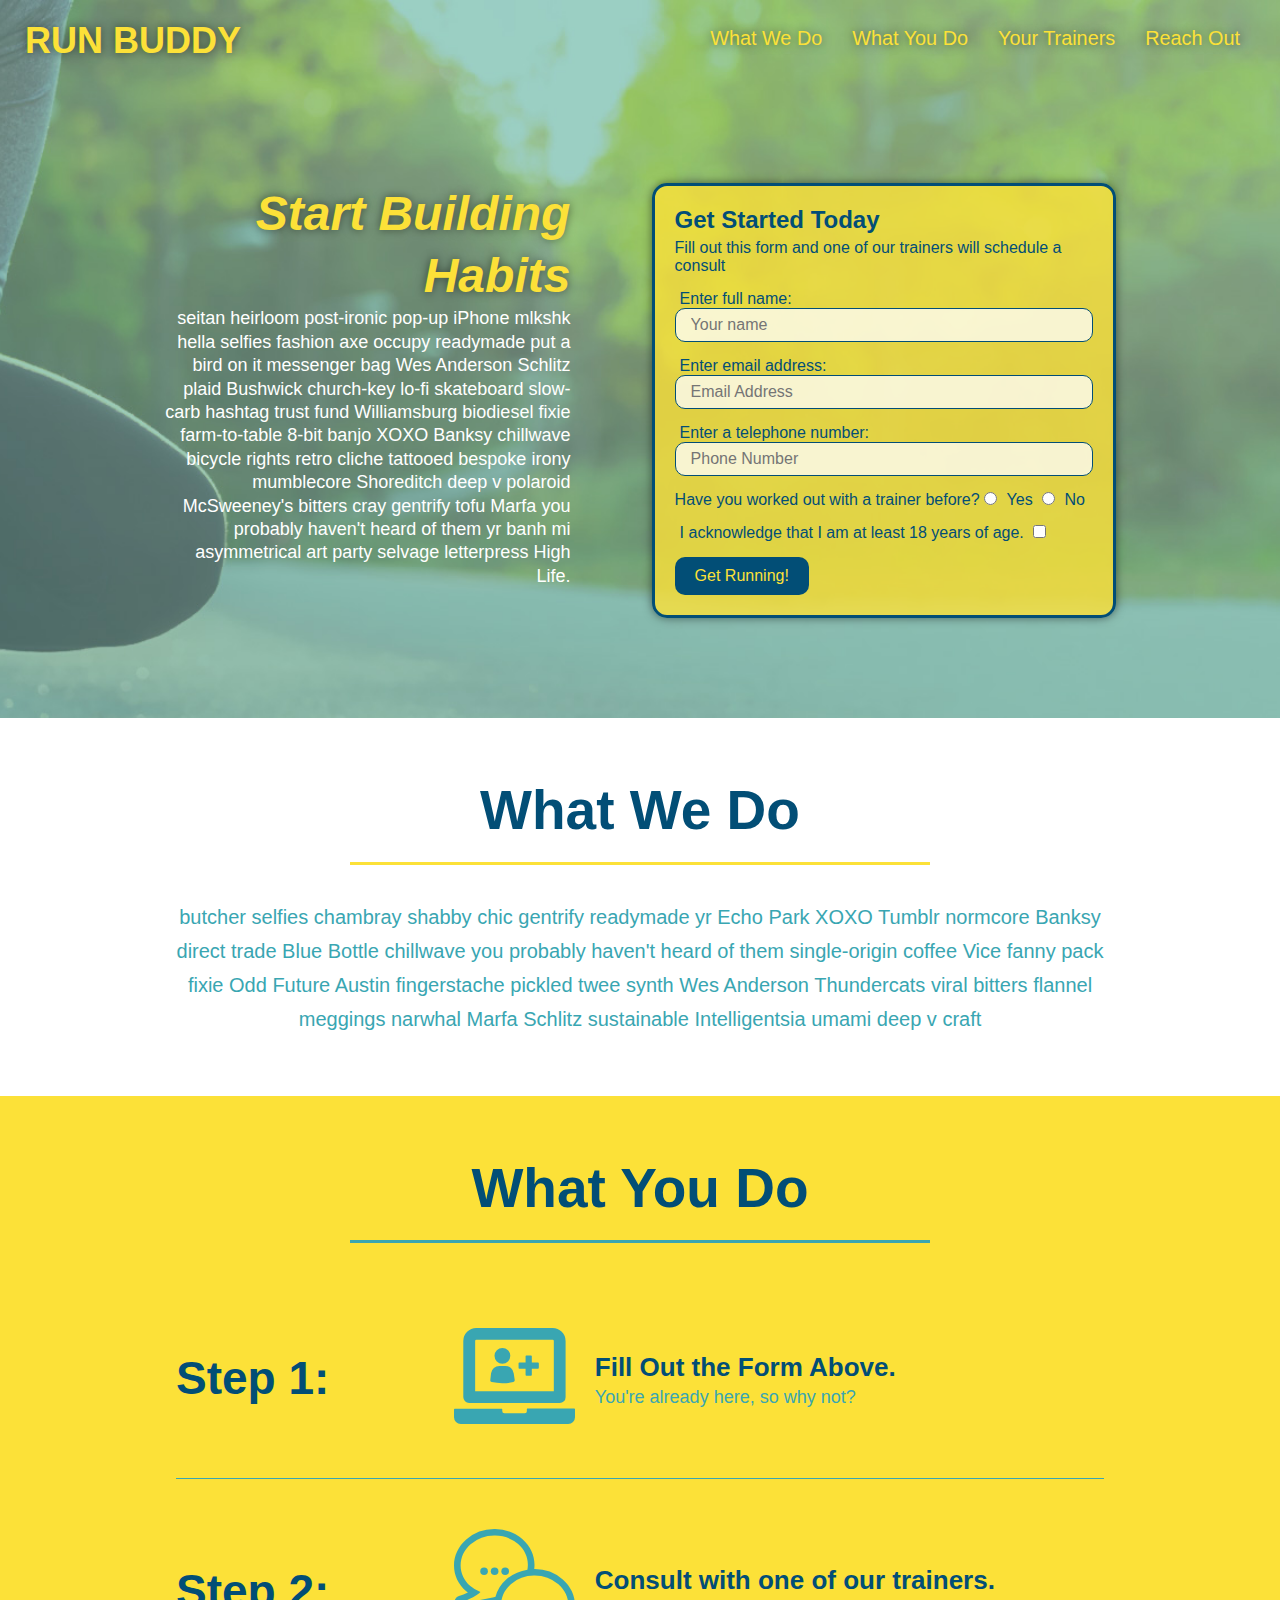
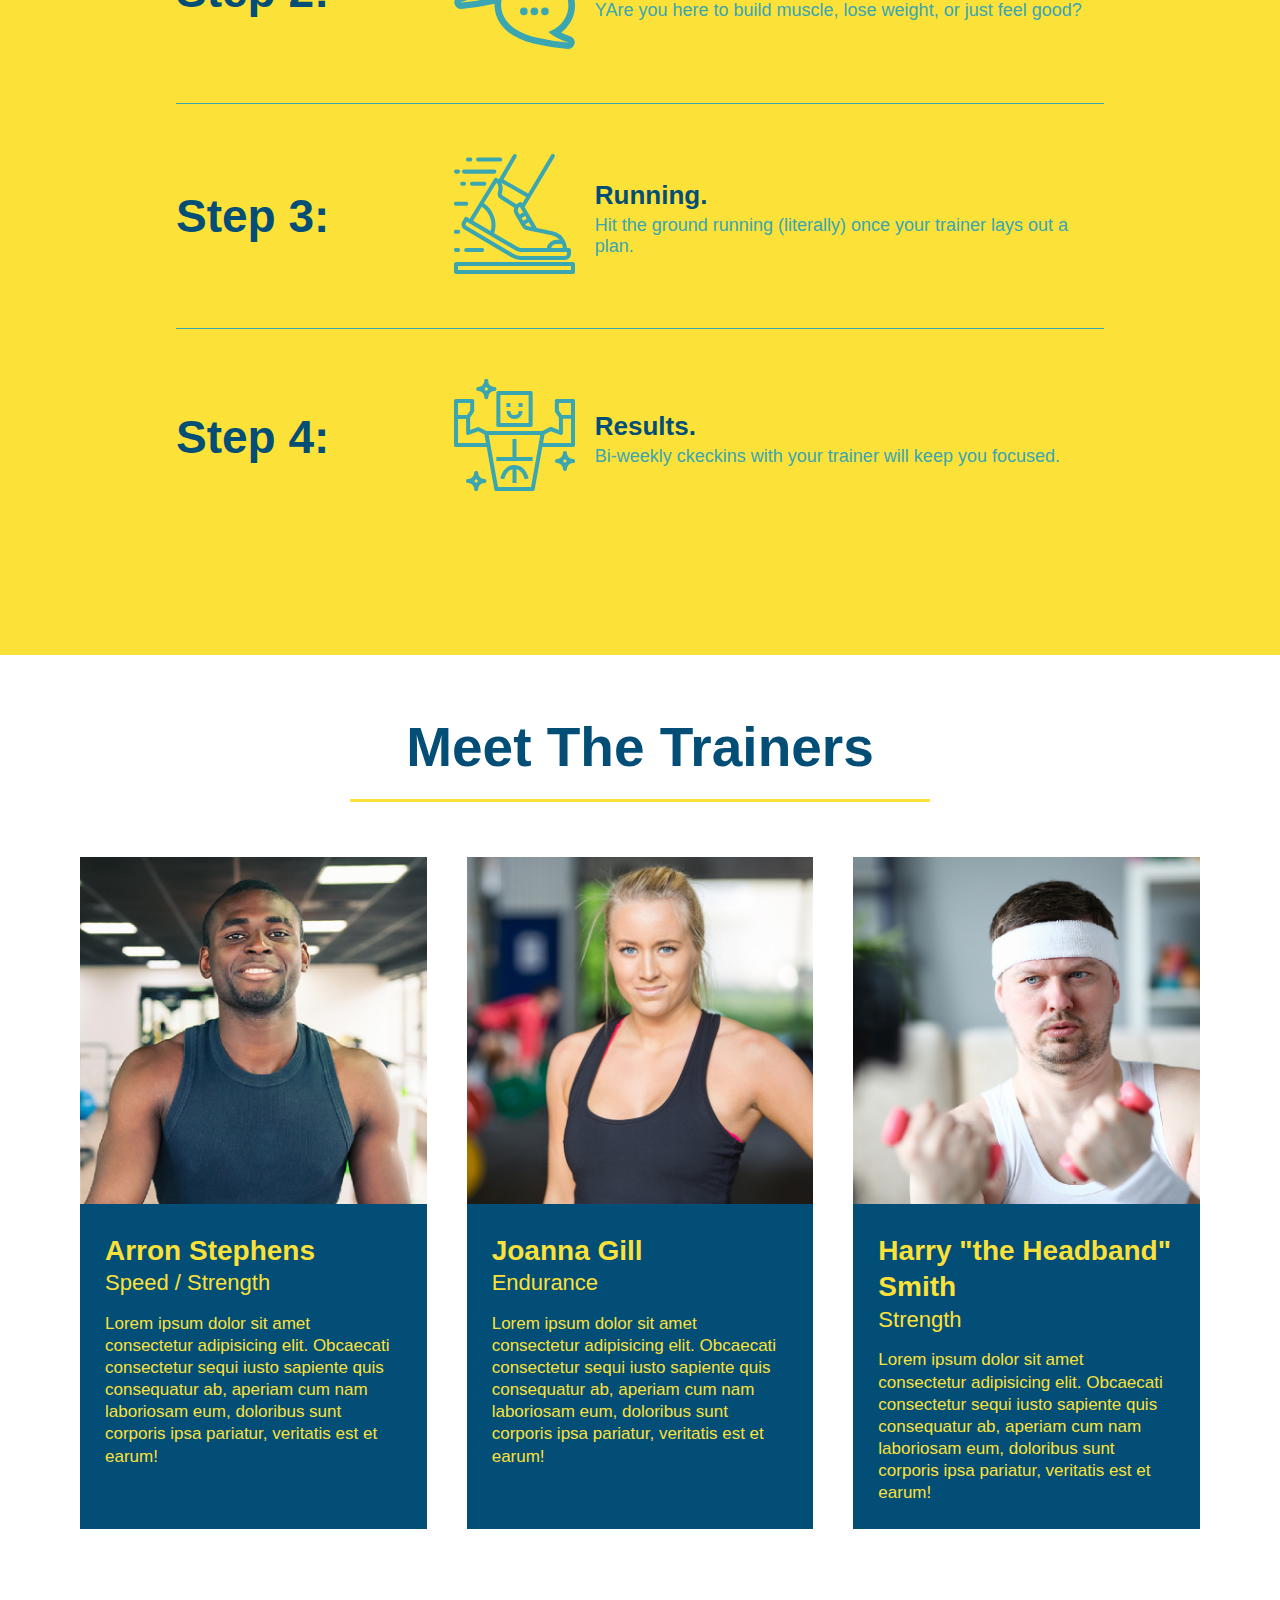
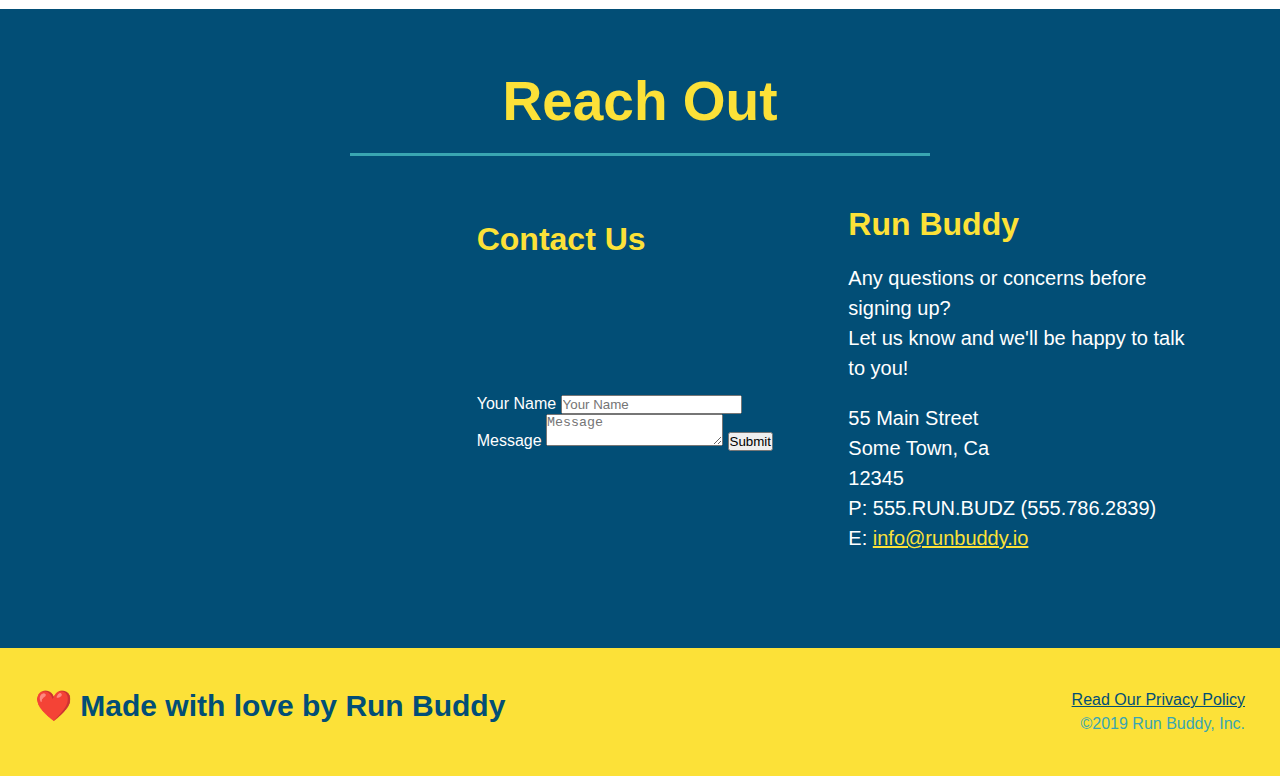
<file: index.html>
<!DOCTYPE html>
<html lang="en">

<head>
  <meta charset="UTF-8" />
  <meta http-equiv="X-UA-Compatible" content="IE=edge" />
  <meta name="viewport" content="width=device-width, initial-scale=1.0" />
  <link rel="stylesheet" href="/assets/css/style.css" />
  <title>Run Buddy</title>
</head>


</head>

<body>
  <!-- navigation -->
  <header>
    <h1>
      <a href="/">RUN BUDDY</a>
    </h1>
    <nav>

      <!-- Links -->
      <ul>
        <li>
          <!-- What We Do Link -->
          <a href="#what-we-do">What We Do</a>
        </li>
        <li>
          <!-- What You Do Link -->
          <a href="#what-you-do">What You Do</a>
        </li>
        <li>
          <!-- Your Trainers Link -->
          <a href="#your-trainers">Your Trainers</a>
        </li>
        <li>
          <!-- Reach Out Link -->
          <a href="#reach-out">Reach Out</a>
        </li>
      </ul>
    </nav>
  </header>

  <!-- hero/jumbotron -->
  <section class="hero">
    <div class="hero-cta">
      <h2>Start Building Habits</h2>
        <p>
          seitan heirloom post-ironic pop-up iPhone mlkshk hella selfies fashion axe occupy readymade put a bird on it messenger bag Wes Anderson Schlitz plaid Bushwick church-key lo-fi skateboard slow-carb hashtag trust fund Williamsburg biodiesel fixie farm-to-table 8-bit banjo XOXO Banksy chillwave bicycle rights retro cliche tattooed bespoke irony mumblecore Shoreditch deep v polaroid McSweeney's bitters cray gentrify tofu Marfa you probably haven't heard of them yr banh mi asymmetrical art party selvage letterpress High Life.
        </p>
        </p>
    </div>
    <div class="hero-form">
      <h3>Get Started Today</h3>
      <p>Fill out this form and one of our trainers will schedule a consult</p>

      <!-- Form -->
      <form action="">
        <label for="name">Enter full name:</label>
        <input type=" text" placeholder="Your name" name="name" id="name" class="form-input">
        <label for="email">Enter email address:</label>
        <input type="email" placeholder="Email Address" name="email" id="email" class="form-input">
        <label for="phone">Enter a telephone number:</label>
        <input type="tel" placeholder="Phone Number" name="phone" id="phone" class="form-input">
        <p>
          Have you worked out with a trainer before?
          <input type="radio" name="trainer-confirm" id="trainer-yes" />
          <label for="trainer-yes">Yes</label>
          <input type="radio" name="trainer-confirm" id="trainer-no" />
          <label for="trainer-no">No</label>
        </p>
        <p>
          <label for="checkbox">
            I acknowledge that I am at least 18 years of age.
          </label>
          <input type="checkbox" name="age-confirm" id="checkbox">
        </p>
        <button type="submit">
          Get Running!
        </button>
      </form>
    </div>
  </section>
  <!-- End of Hero Section -->

  <!-- "what we do" section -->
  <section id="what-we-do" class="intro">
    <div class="flex-row">
      <h2 class="section-title primary-border">What We Do</h2>
    </div>
    <div class="flex-row">
      <p>
        butcher selfies chambray shabby chic gentrify readymade yr Echo Park XOXO Tumblr normcore Banksy direct trade Blue
        Bottle chillwave you probably haven't heard of them single-origin coffee Vice fanny pack fixie Odd Future Austin
        fingerstache pickled twee synth Wes Anderson Thundercats viral bitters flannel meggings narwhal Marfa Schlitz
        sustainable Intelligentsia umami deep v craft
      </p>
    </div>
  </section>

  <!-- "what you do" section -->
  <section id="what-you-do" class="steps">
    <div class="flex-row">
      <h2 class="section-title secondary-border">What You Do</h2>
    </div>
    <div class="step">
        <h3>Step 1:</h3>
        <div class="step-info">
          <div class="step-img">
            <img src="./assets/images/step-1.svg" alt="">
          </div>
        <div class="step-text">
            <h4>Fill Out the Form Above.</h4>
            <p>You're already here, so why not?</p>
        </div>
      </div>
    </div>

    <div class="step">
      <h3>Step 2:</h3>
      <div class="step-info">
        <div class="step-img">
          <img src="./assets/images/step-2.svg" alt="">
        </div>
      <div class="step-text">
          <h4>Consult with one of our trainers.</h4>
          <p>YAre you here to build muscle, lose weight, or just feel good?</p>
      </div>
    </div>
  </div>

  <div class="step">
    <h3>Step 3:</h3>
    <div class="step-info">
      <div class="step-img">
        <img src="./assets/images/step-3.svg" alt="">
      </div>
    <div class="step-text">
        <h4>Running.</h4>
        <p>Hit the ground running (literally) once your trainer lays out a plan.</p>
    </div>
  </div>
</div>

<div class="step">
  <h3>Step 4:</h3>
  <div class="step-info">
    <div class="step-img">
      <img src="./assets/images/step-4.svg" alt="">
    </div>
  <div class="step-text">
      <h4>Results.</h4>
      <p>Bi-weekly ckeckins with your trainer will keep you focused.</p>
  </div>
</div>
</div>


  </section>

  <!-- "meet the trainers" section -->
  <section id="your-trainers">
    <div class="flex-row">
      <h2 class="section-title primary-border">Meet The Trainers</h2>
    </div>

    <div class="trainers">
      <!-- first trainer bio-->
    <article class="trainer">
      <img src="./assets/images/trainer-1.jpg" alt="Arron Stephens in his workout clothes, ready to pump iron">
      <div class="trainer-bio">
        <h3 class="trainer-name">Arron Stephens</h3>
        <h4 class="trainer-role">Speed / Strength</h4>
        <p>
          Lorem ipsum dolor sit amet consectetur adipisicing elit. Obcaecati consectetur sequi iusto sapiente quis
          consequatur ab, aperiam cum nam laboriosam eum, doloribus sunt corporis ipsa pariatur, veritatis est et earum!
        </p>
      </div>
    </article>

    <!-- second trainer bio-->
    <article class="trainer">
      <img src="./assets/images/trainer-2.jpg" alt="Joanna Gill cooling off after a workout">
      <div class="trainer-bio">
        <h3 class="trainer-name">Joanna Gill</h3>
        <h4 class="trainer-role">Endurance</h4>
        <p>
          Lorem ipsum dolor sit amet consectetur adipisicing elit. Obcaecati consectetur sequi iusto sapiente quis
          consequatur ab, aperiam cum nam laboriosam eum, doloribus sunt corporis ipsa pariatur, veritatis est et earum!
        </p>
      </div>
    </article>

    <!-- third trainer bio-->
    <article class="trainer">
      <img src="./assets/images/trainer-3.jpg"
        alt="Harry Smith wearing a headband and lifting comically small pink weights">
      <div class="trainer-bio">
        <h3 class="trainer-name">Harry "the Headband" Smith</h3>
        <h4 class="trainer-role">Strength</h4>
        <p>
          Lorem ipsum dolor sit amet consectetur adipisicing elit. Obcaecati consectetur sequi iusto sapiente quis
          consequatur ab, aperiam cum nam laboriosam eum, doloribus sunt corporis ipsa pariatur, veritatis est et earum!
        </p>
      </div>
    </article>

    </div>

  </section>

  <!-- "reach out" section -->
  <section id="reach-out" class="contact">
    <div class="flex-row">
      <h2 class="section-title secondary-border"">Reach Out</h2>
    </div>
    <div class="contact-info">
      <iframe src="https://www.google.com/maps/embed?pb=!1m18!1m12!1m3!1d106205.17228401167!2d-79.01073464179682!3d33.71123540000001!2m3!1f0!2f0!3f0!3m2!1i1024!2i768!4f13.1!3m3!1m2!1s0x89006bc5510dfc83%3A0x82261463497f56e6!2sX%20Gym%20Sports%20Mall!5e0!3m2!1sen!2sus!4v1674060108557!5m2!1sen!2sus" style="border:0;" allowfullscreen="" loading="lazy"></iframe>
      <div class="contact-info">
        <h3>Contact Us</h3>
        <form>
          <label for="contact-name">Your Name</label>
          <input type="text" id="contact-name" placeholder="Your Name">

          <label for="contact-message">Message</label>
          <textarea id="contact-message" placeholder="Message"></textarea>

          <button type="submit">Submit</button>
        </form>
      </div>
      <div>
        <h3>Run Buddy</h3>
        <p>
          Any questions or concerns before signing up?
          <br>
          Let us know and we'll be happy to talk to you!
        </p>
        <address>
          55 Main Street <br>
          Some Town, Ca <br>
          12345 <br>
          P: 555.RUN.BUDZ (555.786.2839) <br>
          E: <a href="mailto:info@runbuddy.io">info@runbuddy.io</a>
        </address>
      </div>
    </div>
  </section>

  <!-- footer -->
  <footer>
    <h2>❤️ Made with love by Run Buddy</h2>
    <div>
      <a href="./privacy-policy.html">Read Our Privacy Policy</a><br />
      &copy;2019 Run Buddy, Inc.
    </div>
  </footer>
</body>

</html>
</file>
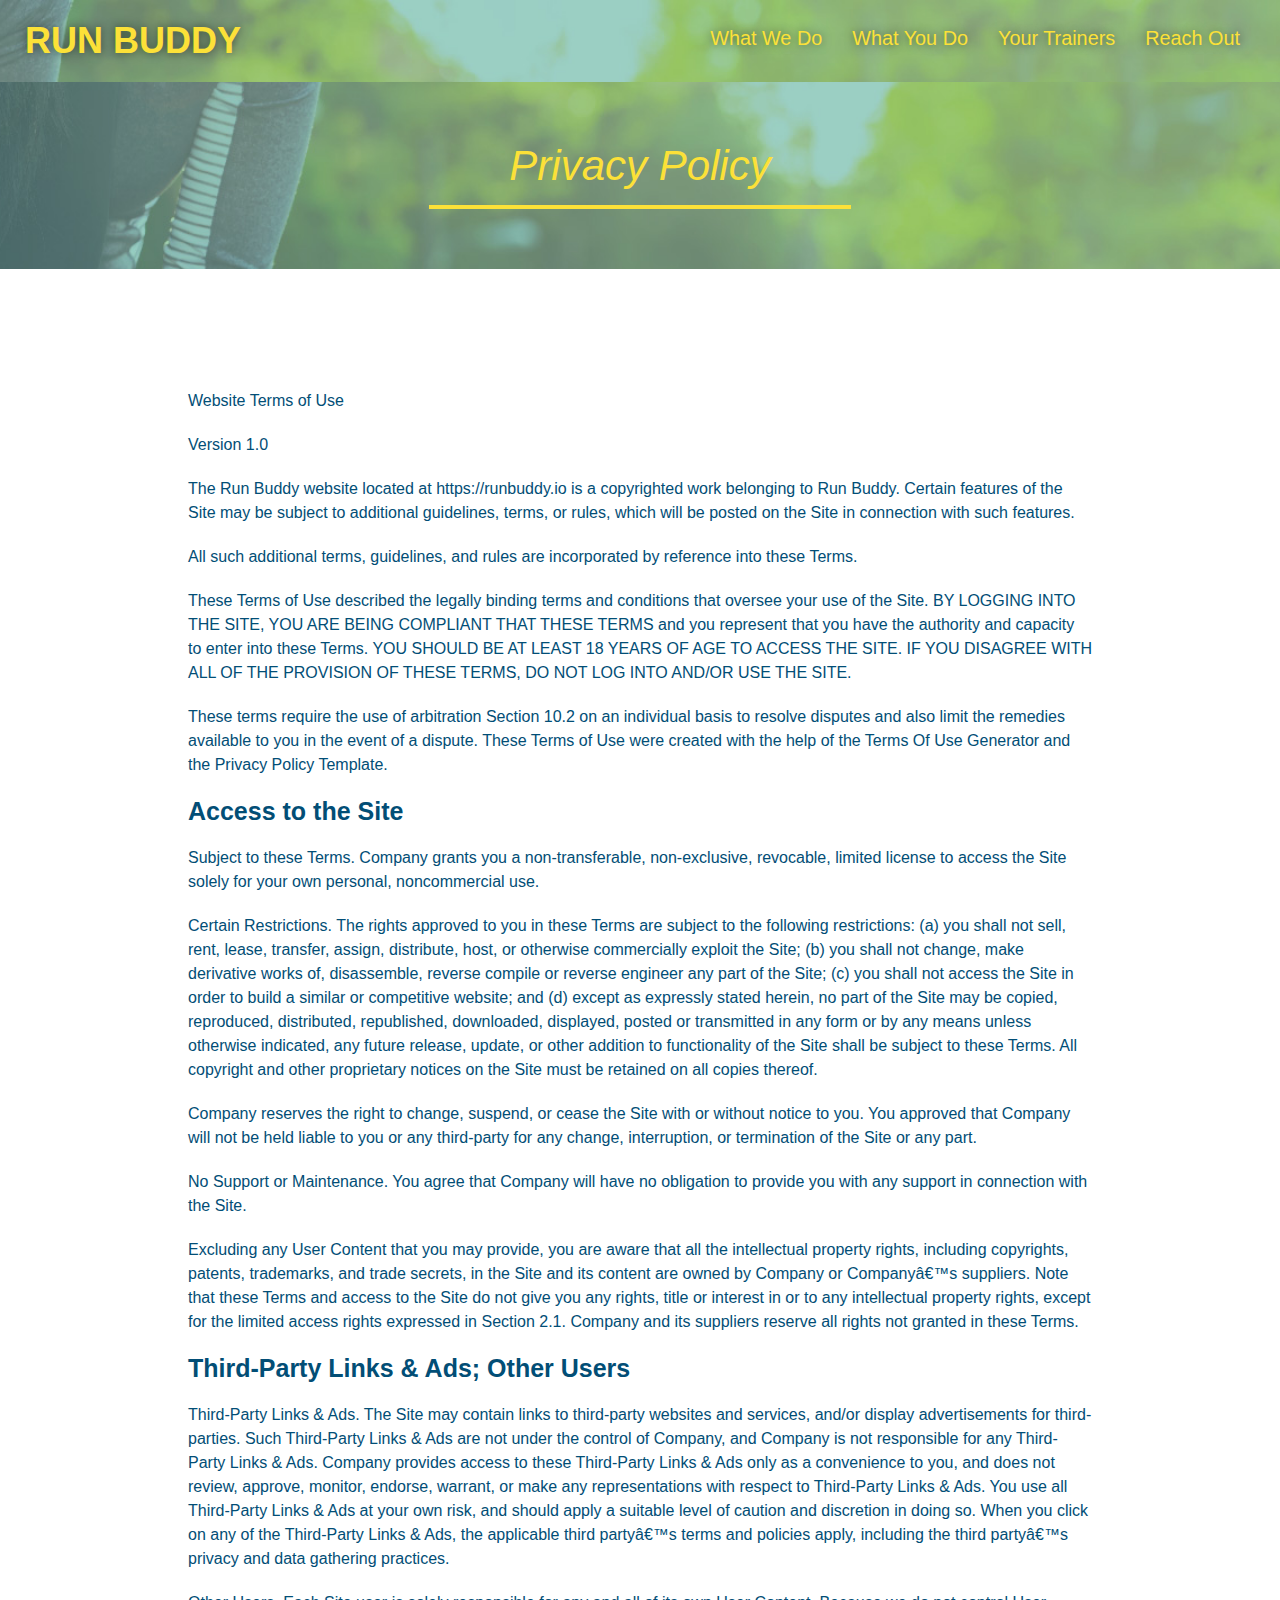
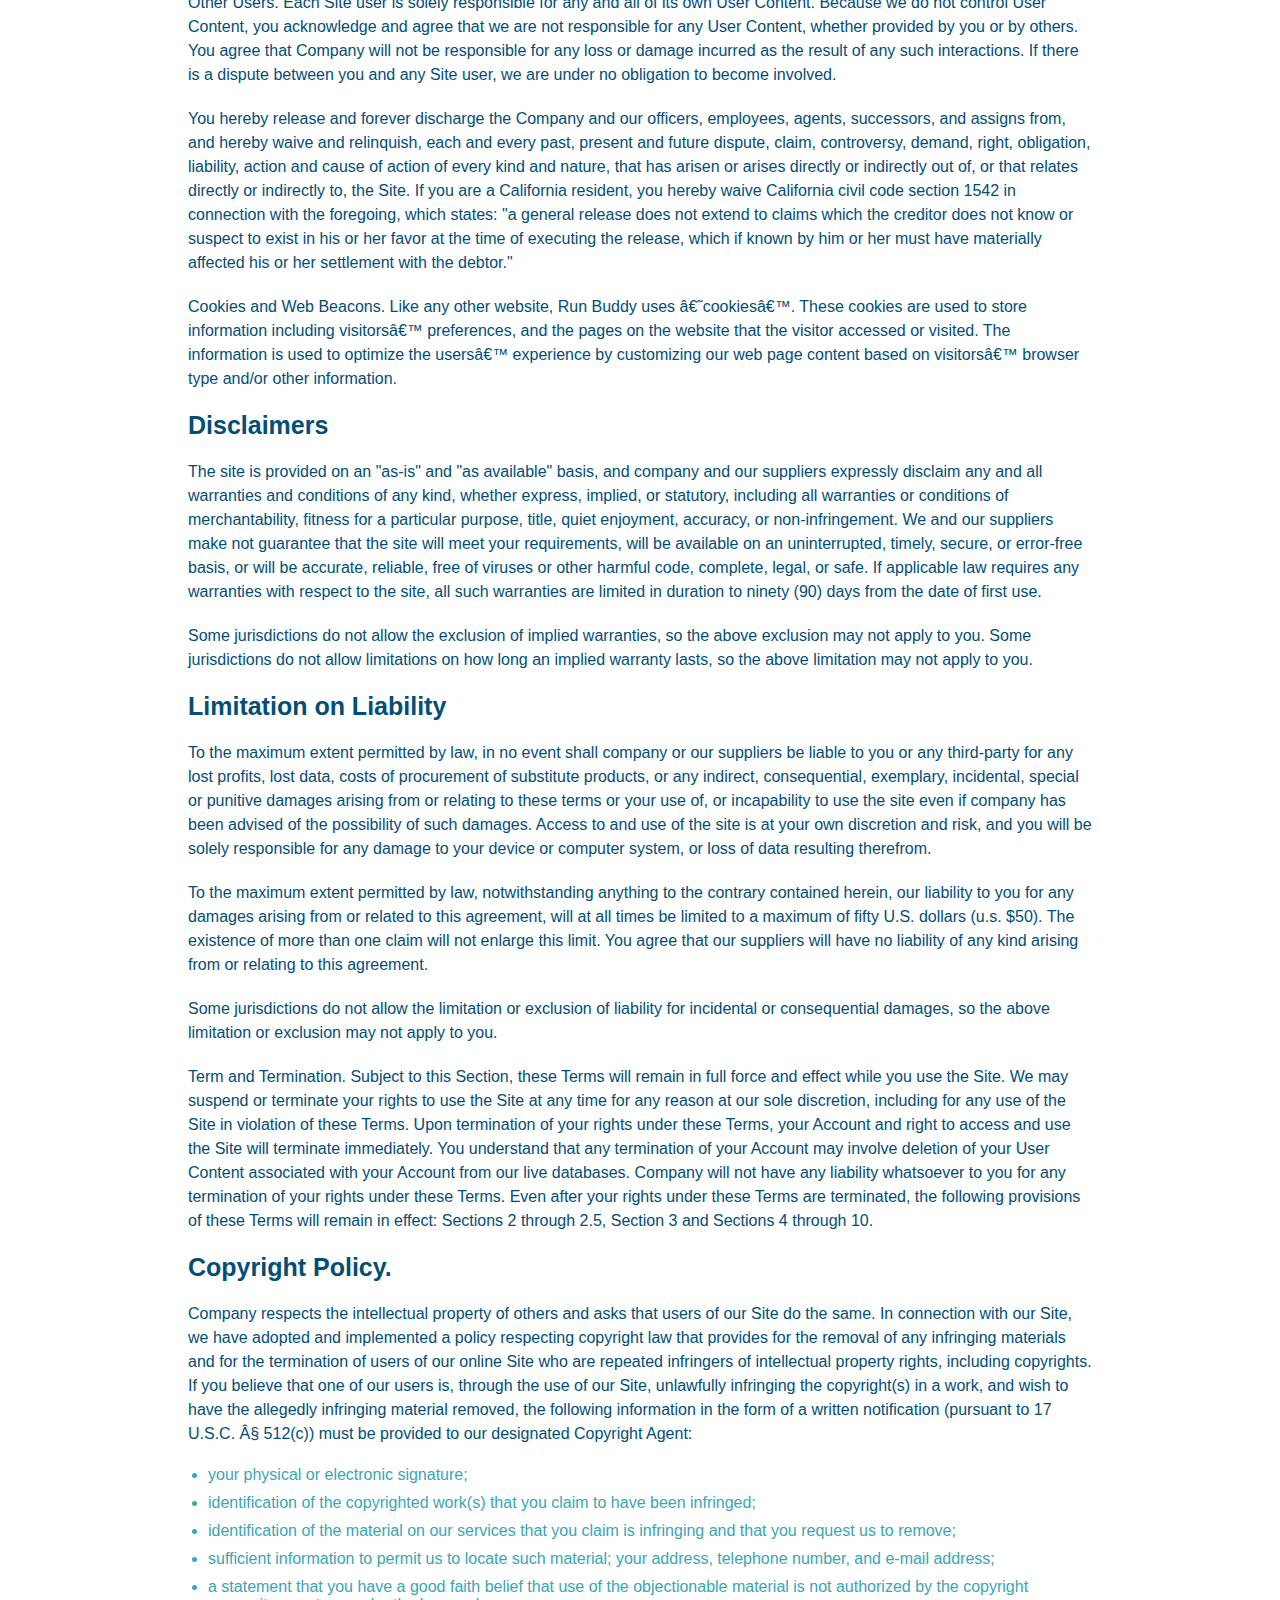
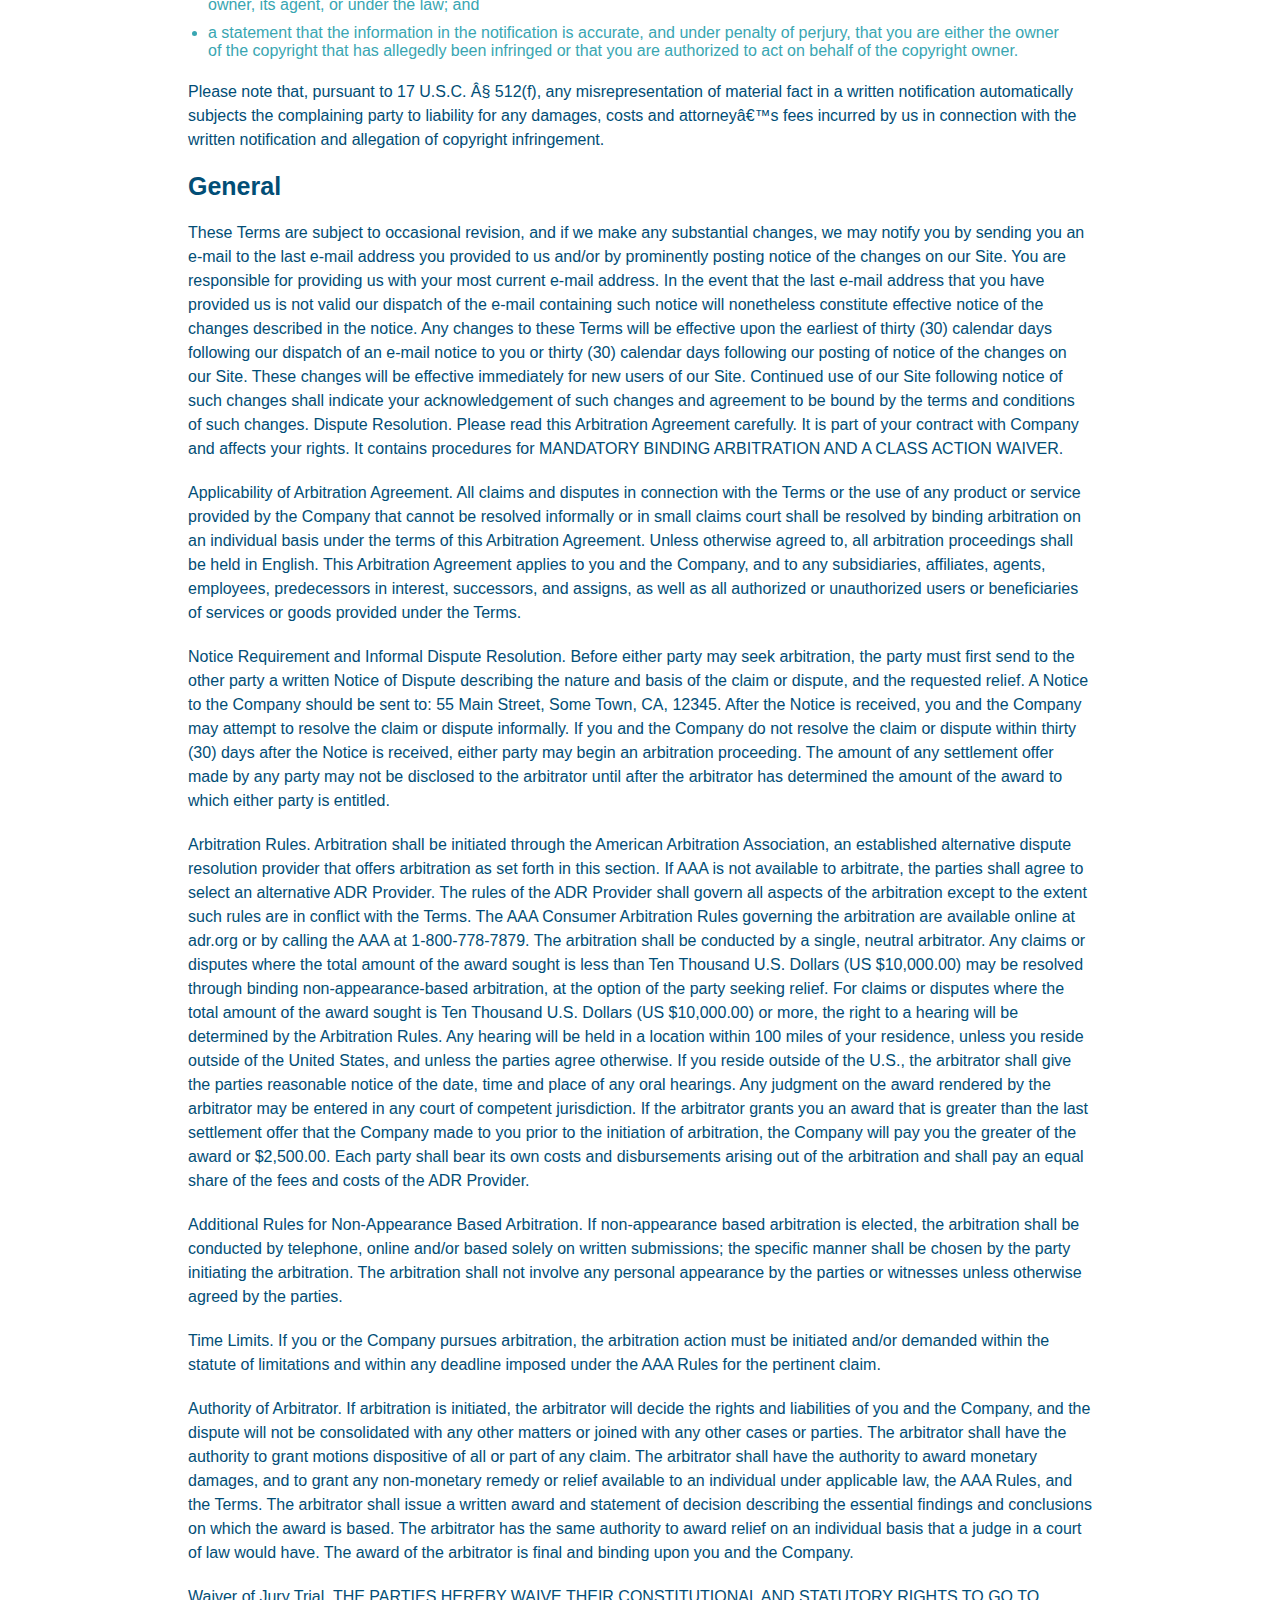
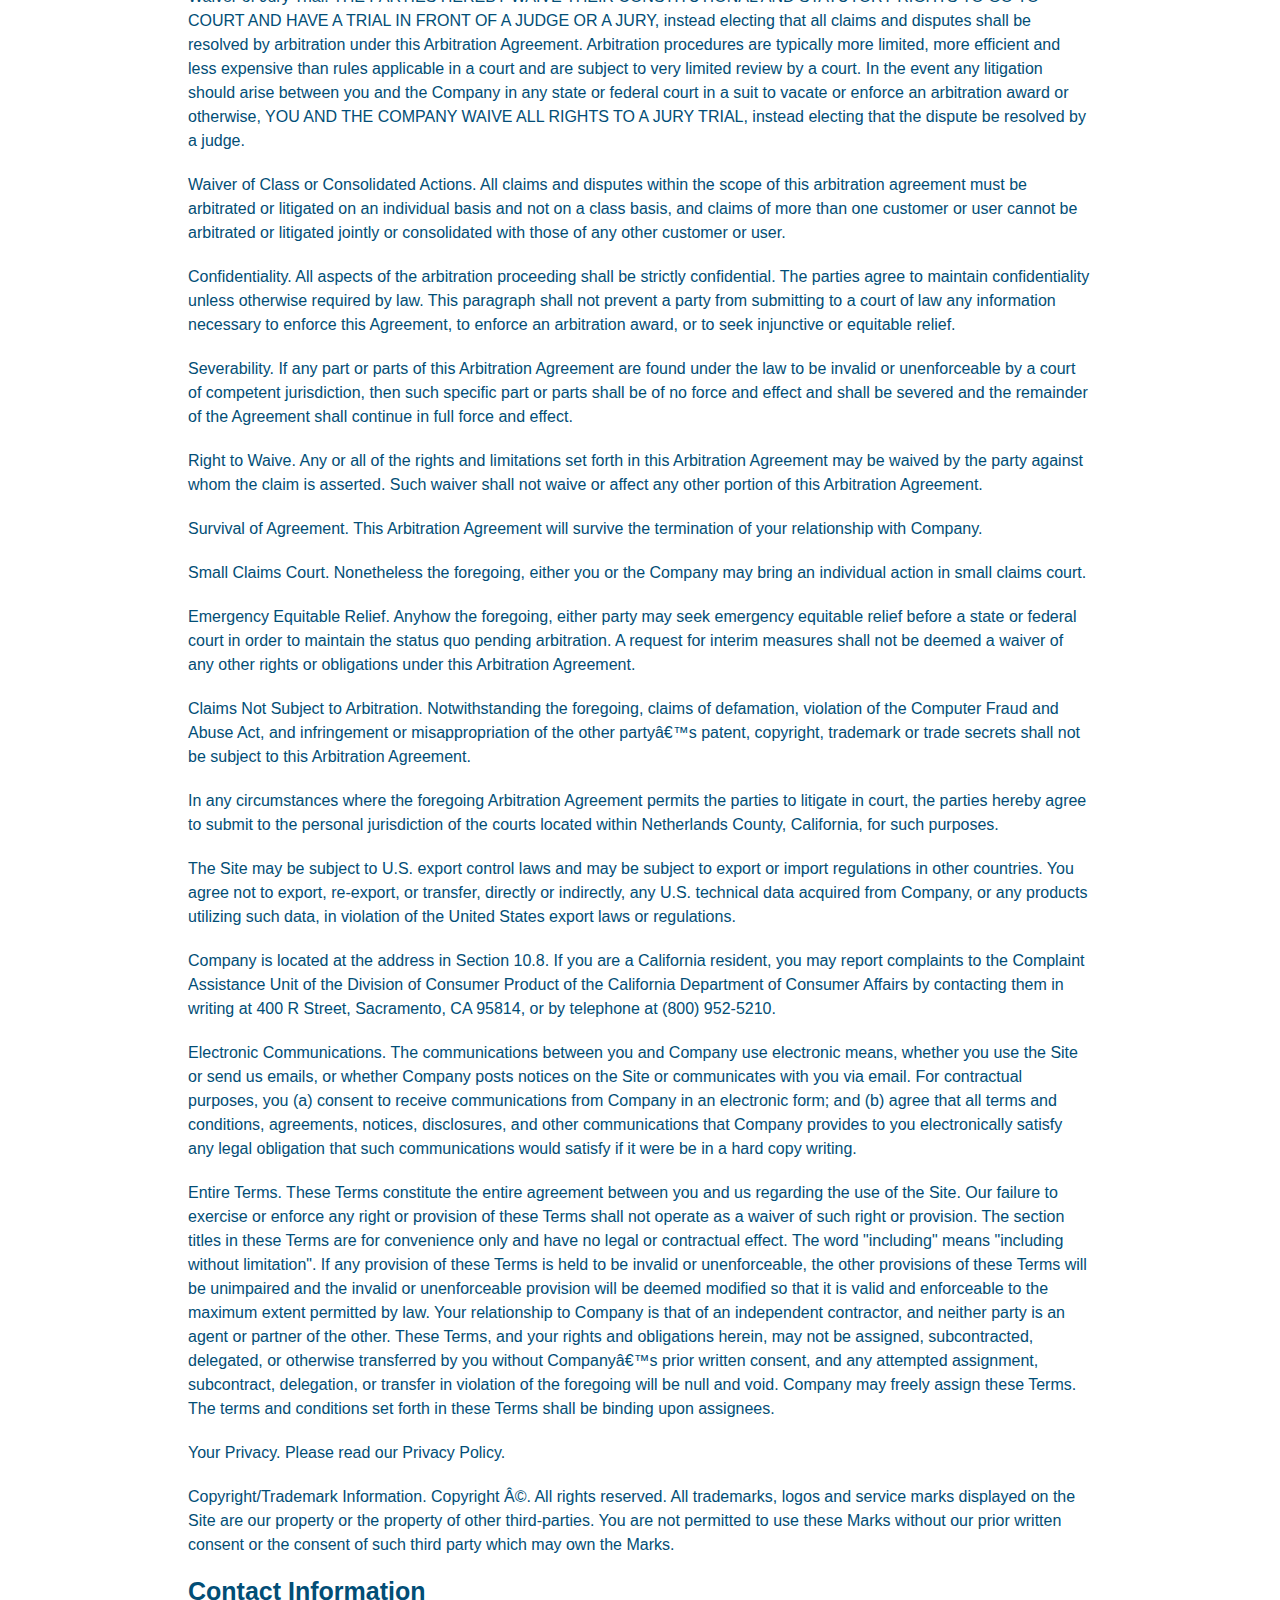
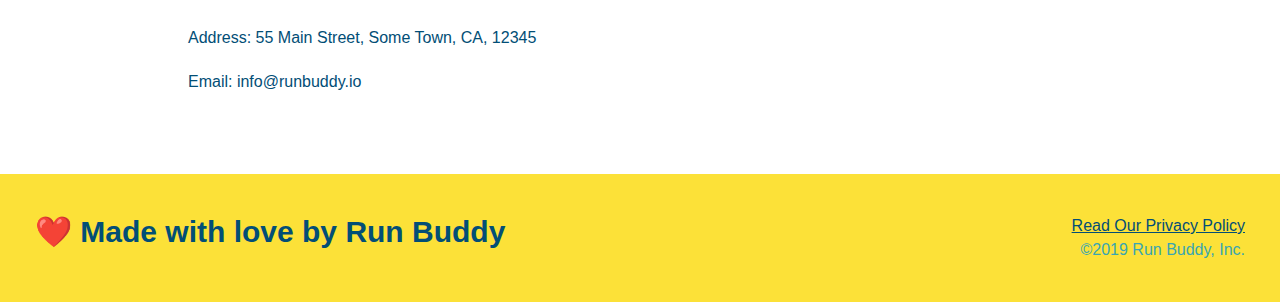
<file: privacy-policy.html>
<!DOCTYPE html>
<html lang="en">
  <head>
    <meta charset="UTF-8" />
    <meta http-equiv="X-UA-Compatible" content="IE=edge" />
    <meta name="viewport" content="width=device-width, initial-scale=1.0" />
    <link rel="stylesheet" href="/assets/css/style.css" />
    <link rel="stylesheet" href="./assets/css/secondary-style.css" />
    <title>Privacy Policy - Run Buddy</title>
  </head>
  <body>
    <!-- navigation-->
    <header>
      <h1>
        <a href="/">RUN BUDDY</a>
      </h1>
      <nav>
        <!-- Links -->
        <ul>
          <li>
            <!-- What We Do Link -->
            <a href="./index.html#what-we-do">What We Do</a>
          </li>
          <li>
            <!-- What You Do Link -->
            <a href="./index.html#what-you-do">What You Do</a>
          </li>
          <li>
            <!-- Your Trainers Link -->
            <a href="./index.html#your-trainers">Your Trainers</a>
          </li>
          <li>
            <!-- Reach Out Link -->
            <a href="./index.html#reach-out">Reach Out</a>
          </li>
        </ul>
      </nav>
    </header>

    <section class="hero hero-secondary">
      <h2 class="page-title">Privacy Policy</h2>
      <div></div>
    </section>

    <section class="secondary-content">
      <div>
        <article>
          <p>Website Terms of Use</p>

          <p>Version 1.0</p>

          <p>
            The Run Buddy website located at https://runbuddy.io is a
            copyrighted work belonging to Run Buddy. Certain features of the
            Site may be subject to additional guidelines, terms, or rules, which
            will be posted on the Site in connection with such features.
          </p>

          <p>
            All such additional terms, guidelines, and rules are incorporated by
            reference into these Terms.
          </p>

          <p>
            These Terms of Use described the legally binding terms and
            conditions that oversee your use of the Site. BY LOGGING INTO THE
            SITE, YOU ARE BEING COMPLIANT THAT THESE TERMS and you represent
            that you have the authority and capacity to enter into these Terms.
            YOU SHOULD BE AT LEAST 18 YEARS OF AGE TO ACCESS THE SITE. IF YOU
            DISAGREE WITH ALL OF THE PROVISION OF THESE TERMS, DO NOT LOG INTO
            AND/OR USE THE SITE.
          </p>

          <p>
            These terms require the use of arbitration Section 10.2 on an
            individual basis to resolve disputes and also limit the remedies
            available to you in the event of a dispute. These Terms of Use were
            created with the help of the Terms Of Use Generator and the Privacy
            Policy Template.
          </p>

          <h3>Access to the Site</h3>

          <p>
            Subject to these Terms. Company grants you a non-transferable,
            non-exclusive, revocable, limited license to access the Site solely
            for your own personal, noncommercial use.
          </p>

          <p>
            Certain Restrictions. The rights approved to you in these Terms are
            subject to the following restrictions: (a) you shall not sell, rent,
            lease, transfer, assign, distribute, host, or otherwise commercially
            exploit the Site; (b) you shall not change, make derivative works
            of, disassemble, reverse compile or reverse engineer any part of the
            Site; (c) you shall not access the Site in order to build a similar
            or competitive website; and (d) except as expressly stated herein,
            no part of the Site may be copied, reproduced, distributed,
            republished, downloaded, displayed, posted or transmitted in any
            form or by any means unless otherwise indicated, any future release,
            update, or other addition to functionality of the Site shall be
            subject to these Terms. All copyright and other proprietary notices
            on the Site must be retained on all copies thereof.
          </p>

          <p>
            Company reserves the right to change, suspend, or cease the Site
            with or without notice to you. You approved that Company will not be
            held liable to you or any third-party for any change, interruption,
            or termination of the Site or any part.
          </p>

          <p>
            No Support or Maintenance. You agree that Company will have no
            obligation to provide you with any support in connection with the
            Site.
          </p>

          <p>
            Excluding any User Content that you may provide, you are aware that
            all the intellectual property rights, including copyrights, patents,
            trademarks, and trade secrets, in the Site and its content are owned
            by Company or Companyâ€™s suppliers. Note that these Terms and
            access to the Site do not give you any rights, title or interest in
            or to any intellectual property rights, except for the limited
            access rights expressed in Section 2.1. Company and its suppliers
            reserve all rights not granted in these Terms.
          </p>

          <h3>Third-Party Links & Ads; Other Users</h3>

          <p>
            Third-Party Links & Ads. The Site may contain links to third-party
            websites and services, and/or display advertisements for
            third-parties. Such Third-Party Links & Ads are not under the
            control of Company, and Company is not responsible for any
            Third-Party Links & Ads. Company provides access to these
            Third-Party Links & Ads only as a convenience to you, and does not
            review, approve, monitor, endorse, warrant, or make any
            representations with respect to Third-Party Links & Ads. You use all
            Third-Party Links & Ads at your own risk, and should apply a
            suitable level of caution and discretion in doing so. When you click
            on any of the Third-Party Links & Ads, the applicable third
            partyâ€™s terms and policies apply, including the third partyâ€™s
            privacy and data gathering practices.
          </p>

          <p>
            Other Users. Each Site user is solely responsible for any and all of
            its own User Content. Because we do not control User Content, you
            acknowledge and agree that we are not responsible for any User
            Content, whether provided by you or by others. You agree that
            Company will not be responsible for any loss or damage incurred as
            the result of any such interactions. If there is a dispute between
            you and any Site user, we are under no obligation to become
            involved.
          </p>

          <p>
            You hereby release and forever discharge the Company and our
            officers, employees, agents, successors, and assigns from, and
            hereby waive and relinquish, each and every past, present and future
            dispute, claim, controversy, demand, right, obligation, liability,
            action and cause of action of every kind and nature, that has arisen
            or arises directly or indirectly out of, or that relates directly or
            indirectly to, the Site. If you are a California resident, you
            hereby waive California civil code section 1542 in connection with
            the foregoing, which states: "a general release does not extend to
            claims which the creditor does not know or suspect to exist in his
            or her favor at the time of executing the release, which if known by
            him or her must have materially affected his or her settlement with
            the debtor."
          </p>

          <p>
            Cookies and Web Beacons. Like any other website, Run Buddy uses
            â€˜cookiesâ€™. These cookies are used to store information including
            visitorsâ€™ preferences, and the pages on the website that the
            visitor accessed or visited. The information is used to optimize the
            usersâ€™ experience by customizing our web page content based on
            visitorsâ€™ browser type and/or other information.
          </p>

          <h3>Disclaimers</h3>

          <p>
            The site is provided on an "as-is" and "as available" basis, and
            company and our suppliers expressly disclaim any and all warranties
            and conditions of any kind, whether express, implied, or statutory,
            including all warranties or conditions of merchantability, fitness
            for a particular purpose, title, quiet enjoyment, accuracy, or
            non-infringement. We and our suppliers make not guarantee that the
            site will meet your requirements, will be available on an
            uninterrupted, timely, secure, or error-free basis, or will be
            accurate, reliable, free of viruses or other harmful code, complete,
            legal, or safe. If applicable law requires any warranties with
            respect to the site, all such warranties are limited in duration to
            ninety (90) days from the date of first use.
          </p>

          <p>
            Some jurisdictions do not allow the exclusion of implied warranties,
            so the above exclusion may not apply to you. Some jurisdictions do
            not allow limitations on how long an implied warranty lasts, so the
            above limitation may not apply to you.
          </p>

          <h3>Limitation on Liability</h3>

          <p>
            To the maximum extent permitted by law, in no event shall company or
            our suppliers be liable to you or any third-party for any lost
            profits, lost data, costs of procurement of substitute products, or
            any indirect, consequential, exemplary, incidental, special or
            punitive damages arising from or relating to these terms or your use
            of, or incapability to use the site even if company has been advised
            of the possibility of such damages. Access to and use of the site is
            at your own discretion and risk, and you will be solely responsible
            for any damage to your device or computer system, or loss of data
            resulting therefrom.
          </p>

          <p>
            To the maximum extent permitted by law, notwithstanding anything to
            the contrary contained herein, our liability to you for any damages
            arising from or related to this agreement, will at all times be
            limited to a maximum of fifty U.S. dollars (u.s. $50). The existence
            of more than one claim will not enlarge this limit. You agree that
            our suppliers will have no liability of any kind arising from or
            relating to this agreement.
          </p>

          <p>
            Some jurisdictions do not allow the limitation or exclusion of
            liability for incidental or consequential damages, so the above
            limitation or exclusion may not apply to you.
          </p>

          <p>
            Term and Termination. Subject to this Section, these Terms will
            remain in full force and effect while you use the Site. We may
            suspend or terminate your rights to use the Site at any time for any
            reason at our sole discretion, including for any use of the Site in
            violation of these Terms. Upon termination of your rights under
            these Terms, your Account and right to access and use the Site will
            terminate immediately. You understand that any termination of your
            Account may involve deletion of your User Content associated with
            your Account from our live databases. Company will not have any
            liability whatsoever to you for any termination of your rights under
            these Terms. Even after your rights under these Terms are
            terminated, the following provisions of these Terms will remain in
            effect: Sections 2 through 2.5, Section 3 and Sections 4 through 10.
          </p>

          <h3>Copyright Policy.</h3>

          <p>
            Company respects the intellectual property of others and asks that
            users of our Site do the same. In connection with our Site, we have
            adopted and implemented a policy respecting copyright law that
            provides for the removal of any infringing materials and for the
            termination of users of our online Site who are repeated infringers
            of intellectual property rights, including copyrights. If you
            believe that one of our users is, through the use of our Site,
            unlawfully infringing the copyright(s) in a work, and wish to have
            the allegedly infringing material removed, the following information
            in the form of a written notification (pursuant to 17 U.S.C. Â§
            512(c)) must be provided to our designated Copyright Agent:
          </p>

          <ul>
            <li>your physical or electronic signature;</li>
            <li>
              identification of the copyrighted work(s) that you claim to have
              been infringed;
            </li>
            <li>
              identification of the material on our services that you claim is
              infringing and that you request us to remove;
            </li>
            <li>
              sufficient information to permit us to locate such material; your
              address, telephone number, and e-mail address;
            </li>
            <li>
              a statement that you have a good faith belief that use of the
              objectionable material is not authorized by the copyright owner,
              its agent, or under the law; and
            </li>
            <li>
              a statement that the information in the notification is accurate,
              and under penalty of perjury, that you are either the owner of the
              copyright that has allegedly been infringed or that you are
              authorized to act on behalf of the copyright owner.
            </li>
          </ul>

          <p>
            Please note that, pursuant to 17 U.S.C. Â§ 512(f), any
            misrepresentation of material fact in a written notification
            automatically subjects the complaining party to liability for any
            damages, costs and attorneyâ€™s fees incurred by us in connection
            with the written notification and allegation of copyright
            infringement.
          </p>

          <h3>General</h3>

          <p>
            These Terms are subject to occasional revision, and if we make any
            substantial changes, we may notify you by sending you an e-mail to
            the last e-mail address you provided to us and/or by prominently
            posting notice of the changes on our Site. You are responsible for
            providing us with your most current e-mail address. In the event
            that the last e-mail address that you have provided us is not valid
            our dispatch of the e-mail containing such notice will nonetheless
            constitute effective notice of the changes described in the notice.
            Any changes to these Terms will be effective upon the earliest of
            thirty (30) calendar days following our dispatch of an e-mail notice
            to you or thirty (30) calendar days following our posting of notice
            of the changes on our Site. These changes will be effective
            immediately for new users of our Site. Continued use of our Site
            following notice of such changes shall indicate your acknowledgement
            of such changes and agreement to be bound by the terms and
            conditions of such changes. Dispute Resolution. Please read this
            Arbitration Agreement carefully. It is part of your contract with
            Company and affects your rights. It contains procedures for
            MANDATORY BINDING ARBITRATION AND A CLASS ACTION WAIVER.
          </p>

          <p>
            Applicability of Arbitration Agreement. All claims and disputes in
            connection with the Terms or the use of any product or service
            provided by the Company that cannot be resolved informally or in
            small claims court shall be resolved by binding arbitration on an
            individual basis under the terms of this Arbitration Agreement.
            Unless otherwise agreed to, all arbitration proceedings shall be
            held in English. This Arbitration Agreement applies to you and the
            Company, and to any subsidiaries, affiliates, agents, employees,
            predecessors in interest, successors, and assigns, as well as all
            authorized or unauthorized users or beneficiaries of services or
            goods provided under the Terms.
          </p>

          <p>
            Notice Requirement and Informal Dispute Resolution. Before either
            party may seek arbitration, the party must first send to the other
            party a written Notice of Dispute describing the nature and basis of
            the claim or dispute, and the requested relief. A Notice to the
            Company should be sent to: 55 Main Street, Some Town, CA, 12345.
            After the Notice is received, you and the Company may attempt to
            resolve the claim or dispute informally. If you and the Company do
            not resolve the claim or dispute within thirty (30) days after the
            Notice is received, either party may begin an arbitration
            proceeding. The amount of any settlement offer made by any party may
            not be disclosed to the arbitrator until after the arbitrator has
            determined the amount of the award to which either party is
            entitled.
          </p>

          <p>
            Arbitration Rules. Arbitration shall be initiated through the
            American Arbitration Association, an established alternative dispute
            resolution provider that offers arbitration as set forth in this
            section. If AAA is not available to arbitrate, the parties shall
            agree to select an alternative ADR Provider. The rules of the ADR
            Provider shall govern all aspects of the arbitration except to the
            extent such rules are in conflict with the Terms. The AAA Consumer
            Arbitration Rules governing the arbitration are available online at
            adr.org or by calling the AAA at 1-800-778-7879. The arbitration
            shall be conducted by a single, neutral arbitrator. Any claims or
            disputes where the total amount of the award sought is less than Ten
            Thousand U.S. Dollars (US $10,000.00) may be resolved through
            binding non-appearance-based arbitration, at the option of the party
            seeking relief. For claims or disputes where the total amount of the
            award sought is Ten Thousand U.S. Dollars (US $10,000.00) or more,
            the right to a hearing will be determined by the Arbitration Rules.
            Any hearing will be held in a location within 100 miles of your
            residence, unless you reside outside of the United States, and
            unless the parties agree otherwise. If you reside outside of the
            U.S., the arbitrator shall give the parties reasonable notice of the
            date, time and place of any oral hearings. Any judgment on the award
            rendered by the arbitrator may be entered in any court of competent
            jurisdiction. If the arbitrator grants you an award that is greater
            than the last settlement offer that the Company made to you prior to
            the initiation of arbitration, the Company will pay you the greater
            of the award or $2,500.00. Each party shall bear its own costs and
            disbursements arising out of the arbitration and shall pay an equal
            share of the fees and costs of the ADR Provider.
          </p>

          <p>
            Additional Rules for Non-Appearance Based Arbitration. If
            non-appearance based arbitration is elected, the arbitration shall
            be conducted by telephone, online and/or based solely on written
            submissions; the specific manner shall be chosen by the party
            initiating the arbitration. The arbitration shall not involve any
            personal appearance by the parties or witnesses unless otherwise
            agreed by the parties.
          </p>

          <p>
            Time Limits. If you or the Company pursues arbitration, the
            arbitration action must be initiated and/or demanded within the
            statute of limitations and within any deadline imposed under the AAA
            Rules for the pertinent claim.
          </p>

          <p>
            Authority of Arbitrator. If arbitration is initiated, the arbitrator
            will decide the rights and liabilities of you and the Company, and
            the dispute will not be consolidated with any other matters or
            joined with any other cases or parties. The arbitrator shall have
            the authority to grant motions dispositive of all or part of any
            claim. The arbitrator shall have the authority to award monetary
            damages, and to grant any non-monetary remedy or relief available to
            an individual under applicable law, the AAA Rules, and the Terms.
            The arbitrator shall issue a written award and statement of decision
            describing the essential findings and conclusions on which the award
            is based. The arbitrator has the same authority to award relief on
            an individual basis that a judge in a court of law would have. The
            award of the arbitrator is final and binding upon you and the
            Company.
          </p>

          <p>
            Waiver of Jury Trial. THE PARTIES HEREBY WAIVE THEIR CONSTITUTIONAL
            AND STATUTORY RIGHTS TO GO TO COURT AND HAVE A TRIAL IN FRONT OF A
            JUDGE OR A JURY, instead electing that all claims and disputes shall
            be resolved by arbitration under this Arbitration Agreement.
            Arbitration procedures are typically more limited, more efficient
            and less expensive than rules applicable in a court and are subject
            to very limited review by a court. In the event any litigation
            should arise between you and the Company in any state or federal
            court in a suit to vacate or enforce an arbitration award or
            otherwise, YOU AND THE COMPANY WAIVE ALL RIGHTS TO A JURY TRIAL,
            instead electing that the dispute be resolved by a judge.
          </p>

          <p>
            Waiver of Class or Consolidated Actions. All claims and disputes
            within the scope of this arbitration agreement must be arbitrated or
            litigated on an individual basis and not on a class basis, and
            claims of more than one customer or user cannot be arbitrated or
            litigated jointly or consolidated with those of any other customer
            or user.
          </p>

          <p>
            Confidentiality. All aspects of the arbitration proceeding shall be
            strictly confidential. The parties agree to maintain confidentiality
            unless otherwise required by law. This paragraph shall not prevent a
            party from submitting to a court of law any information necessary to
            enforce this Agreement, to enforce an arbitration award, or to seek
            injunctive or equitable relief.
          </p>

          <p>
            Severability. If any part or parts of this Arbitration Agreement are
            found under the law to be invalid or unenforceable by a court of
            competent jurisdiction, then such specific part or parts shall be of
            no force and effect and shall be severed and the remainder of the
            Agreement shall continue in full force and effect.
          </p>

          <p>
            Right to Waive. Any or all of the rights and limitations set forth
            in this Arbitration Agreement may be waived by the party against
            whom the claim is asserted. Such waiver shall not waive or affect
            any other portion of this Arbitration Agreement.
          </p>

          <p>
            Survival of Agreement. This Arbitration Agreement will survive the
            termination of your relationship with Company.
          </p>

          <p>
            Small Claims Court. Nonetheless the foregoing, either you or the
            Company may bring an individual action in small claims court.
          </p>

          <p>
            Emergency Equitable Relief. Anyhow the foregoing, either party may
            seek emergency equitable relief before a state or federal court in
            order to maintain the status quo pending arbitration. A request for
            interim measures shall not be deemed a waiver of any other rights or
            obligations under this Arbitration Agreement.
          </p>

          <p>
            Claims Not Subject to Arbitration. Notwithstanding the foregoing,
            claims of defamation, violation of the Computer Fraud and Abuse Act,
            and infringement or misappropriation of the other partyâ€™s patent,
            copyright, trademark or trade secrets shall not be subject to this
            Arbitration Agreement.
          </p>

          <p>
            In any circumstances where the foregoing Arbitration Agreement
            permits the parties to litigate in court, the parties hereby agree
            to submit to the personal jurisdiction of the courts located within
            Netherlands County, California, for such purposes.
          </p>

          <p>
            The Site may be subject to U.S. export control laws and may be
            subject to export or import regulations in other countries. You
            agree not to export, re-export, or transfer, directly or indirectly,
            any U.S. technical data acquired from Company, or any products
            utilizing such data, in violation of the United States export laws
            or regulations.
          </p>

          <p>
            Company is located at the address in Section 10.8. If you are a
            California resident, you may report complaints to the Complaint
            Assistance Unit of the Division of Consumer Product of the
            California Department of Consumer Affairs by contacting them in
            writing at 400 R Street, Sacramento, CA 95814, or by telephone at
            (800) 952-5210.
          </p>

          <p>
            Electronic Communications. The communications between you and
            Company use electronic means, whether you use the Site or send us
            emails, or whether Company posts notices on the Site or communicates
            with you via email. For contractual purposes, you (a) consent to
            receive communications from Company in an electronic form; and (b)
            agree that all terms and conditions, agreements, notices,
            disclosures, and other communications that Company provides to you
            electronically satisfy any legal obligation that such communications
            would satisfy if it were be in a hard copy writing.
          </p>

          <p>
            Entire Terms. These Terms constitute the entire agreement between
            you and us regarding the use of the Site. Our failure to exercise or
            enforce any right or provision of these Terms shall not operate as a
            waiver of such right or provision. The section titles in these Terms
            are for convenience only and have no legal or contractual effect.
            The word "including" means "including without limitation". If any
            provision of these Terms is held to be invalid or unenforceable, the
            other provisions of these Terms will be unimpaired and the invalid
            or unenforceable provision will be deemed modified so that it is
            valid and enforceable to the maximum extent permitted by law. Your
            relationship to Company is that of an independent contractor, and
            neither party is an agent or partner of the other. These Terms, and
            your rights and obligations herein, may not be assigned,
            subcontracted, delegated, or otherwise transferred by you without
            Companyâ€™s prior written consent, and any attempted assignment,
            subcontract, delegation, or transfer in violation of the foregoing
            will be null and void. Company may freely assign these Terms. The
            terms and conditions set forth in these Terms shall be binding upon
            assignees.
          </p>

          <p>Your Privacy. Please read our Privacy Policy.</p>

          <p>
            Copyright/Trademark Information. Copyright Â©. All rights reserved.
            All trademarks, logos and service marks displayed on the Site are
            our property or the property of other third-parties. You are not
            permitted to use these Marks without our prior written consent or
            the consent of such third party which may own the Marks.
          </p>

          <h3>Contact Information</h3>

          <p>Address: 55 Main Street, Some Town, CA, 12345</p>

          <p>Email: info@runbuddy.io</p>
        </article>
      </div>
    </section>

    <footer>
      <h2>❤️ Made with love by Run Buddy</h2>
      <div>
        <a href="#">Read Our Privacy Policy</a><br />
        &copy;2019 Run Buddy, Inc.
      </div>
    </footer>
  </body>
</html>
</file>
<file: assets/css/style.css>
* {
  margin: 0;
  padding: 0;
  box-sizing: border-box;
}

body {
  color: #39a6b2;
  font-family: Arial, Helvetica, sans-serif;
}

/* Header Style Start */

header {
  padding: 20px 25px;
  background-color: #39a6b2;
  display: flex;
  justify-content: space-between;
  flex-wrap: wrap;
  background-image: url(../images/hero-bg.jpeg);
  background-size: cover;
  background-position: center;
  background-attachment: fixed;
  background-position: 80%;
  position: -webkit-sticky;
  position: sticky;
  top: 0;
}

header h1 {
  font-weight: bold;
  font-size: 36px;
  color: #fce138;
  margin: 0;
  text-shadow: 0 0 10px rgba(0, 0, 0, 0.5);
}

header a {
  text-decoration: none;
  color: #fce138;
}

header nav {
  margin: 7px 0;
}

header nav ul {
  display: flex;
  flex-wrap: wrap;
  justify-content: space-between;
  align-items: center;
  list-style: none;
}

header nav ul li a {
  padding: 10px 15px;
  font-weight: lighter;
  font-size: 1.55vw;
  text-shadow: 0 0 10px rgba(0, 0, 0, 0.5);
}

header nav ul li a:hover {
  background: #fce138;
  color: #024e76;
  border-radius: 15px;
}

/* Header Style End */

/* Footer Style Start */

footer {
  background: #fce138;
  width: 100%;
  padding: 40px 35px;
  display: flex;
  justify-content: space-between;
  flex-wrap: wrap;
}

footer h2 {
  color: #024e76;
  font-size: 30px;
  margin: 0;
}

footer div {
  line-height: 1.5;
  text-align: right;
}

footer a {
  color: #024e76;
}

/* Footer Style End */

section {
  padding: 60px;
}

/* Hero Style Start */

.hero {
  background-image: url(../images/hero-bg.jpeg);
  background-size: cover;
  background-position: center;
  display: flex;
  justify-content: center;
  flex-wrap: wrap;
  align-items: flex-start;
  background-attachment: fixed;
  background-position: 80%;
}

.hero-form {
  background-color: rgba(252, 225, 56, 0.8);
  padding: 20px;
  color: #024e76;
  border: solid 3px #024e76;
  width: 40%;
  margin: 3.5%;
  box-shadow: 0 0 10px rgba(0, 0, 0, 0.5);
  border-radius: 15px;
}

.hero-form h3 {
  font-size: 24px;
  margin: 0;
}

.hero-form p {
  margin: 5px 0 15px 0;
}

.form-input {
  border: 1px solid #024e76;
  display: block;
  padding: 7px 15px;
  font-size: 16px;
  color: #024e76;
  width: 100%;
  margin-bottom: 15px;
  border-radius: 10px;
  background-color: rgba(255, 255, 255, 0.75);
}

.form-input:focus {
  background-color: rgba(255, 255, 255, 1);
  outline: none;
}

.hero-form label {
  margin: 0 5px;
}

.hero-form button {
  color: #fce138;
  background-color: #024e76;
  border: none;
  padding: 10px 20px;
  font-size: 16px;
  border-radius: 10px;
}

.hero-form button:hover {
  background-color: #39a6b2;
}

.hero-cta {
  width: 35%;
  text-align: right;
  margin: 3.5%;
  color: #fff;
  font-size: 18px;
  line-height: 1.3;
}

.hero-cta h2 {
  font-style: italic;
  font-size: 48px;
  color: #fce138;
  text-shadow: 0 0 10px rgba(0, 0, 0, 0.5);
}
/* Hero Styles End */

/* What You Do Section Style Starts Here*/

.intro p {
  line-height: 1.7;
  color: #39a6b2;
  width: 80%;
  font-size: 20px;
  margin: 0 auto;
  text-align: center;
}

.steps {
  background: #fce138;
}

.section-title {
  font-size: 55px;
  color: #024e76;
  border-bottom: 3px solid;
  padding-bottom: 20px;
  text-align: center;
  margin: 0 auto 35px auto;
  width: 50%;
}

.primary-border {
  border-color: #fce138;
}

.secondary-border {
  border-color: #39a6b2;
}

.step {
  margin: 50px auto;
  padding-bottom: 50px;
  width: 80%;
  border-bottom: 1px solid #39a6b2;
  display: flex;
  flex-wrap: wrap;
  align-items: center;
  justify-content: space-between;
}

.step:last-child {
  border-bottom: none;
}

.step h3 {
  color: #024e76;
  font-size: 46px;
  flex: 1 30%;
}

.step-info {
  flex: 2 70%;
  display: flex;
  flex-wrap: wrap;
  align-items: center;
}

.step-img {
  flex: 1 12%;
  margin-right: 20px;
}

.step-img img {
  max-width: 100%;
}

.step-text {
  flex: 12;
}

.step-text p {
  color: #39a6b2;
  font-size: 18px;
}

.step-text h4 {
  font-size: 26px;
  line-height: 1.5;
  color: #024e76;
}

/* What You Do Section Style Ends Here */

/* Meet the Trainers Section Style Starts Here */

.trainers {
  width: 100%;
  margin: 0 auto;
  display: flex;
  flex-wrap: wrap;
  justify-content: space-around;
}

.trainer {
  margin: 20px;
  background: #024e76;
  color: #fce138;
  flex: 1;
}

.trainer img {
  width: 100%;
}

.trainer-bio {
  padding: 25px;
  line-height: 1.3;
}

.text-left {
  text-align: left;
}

.text-right {
  text-align: right;
}

.trainer-bio h3 {
  font-size: 28px;
}

.trainer-bio h4 {
  font-weight: lighter;
  font-size: 22px;
  margin-bottom: 15px;
}

.trainer-bio p {
  font-size: 17px;
}

/* Meet the Trainers Section Style Ends Here */

/* Reach Out Section Style Starts Here */

.contact {
  background: #024e76;
}

.contact h2 {
  color: #fce138;
}

.contact-info {
  display: flex;
  justify-content: space-between;
  flex-wrap: wrap;
}

.contact-info > * {
  flex: 1;
  margin: 15px;
}

.contact-info div {
  color: white;
}

.contact-info h3 {
  color: #fce138;
  font-size: 32px;
}

.contact-info p,
.contact-info address {
  margin: 20px 0;
  line-height: 1.5;
  font-size: 20px;
  font-style: normal;
}

.contact-form input,
.contact-form textarea {
  border: 1px solid #024e76;
  display: block;
  padding: 7px 15px;
  font-size: 16px;
  color: #024e76;
  width: 100%;
  margin-bottom: 15px;
  margin-top: 5px;
  border-radius: 10px;
  background-color: rgba(255, 255, 255, 0.75);

}

.contact-form input:focus, .contact-form textarea:focus {
    background-color: rgba(255, 255, 255, 1);
    outline: none;
  }
}

.contact-form button {
  width: 100%;
  border: none;
  background: #fce138;
  color: #024e76;
  text-align: center;
  padding: 15px 0;
  font-size: 16px;
  border-radius: 10px;
}

.contact-form button:hover {
  color: #fce138;
  background-color: #39a6b2;
}

.contact-info a {
  color: #fce138;
}

/* Reach Out Section Style Ends Here */

.flex-row {
  display: flex;
}

/* Media Query Style Starts Here */

/*Media Query for Smaller Desktop Screens and Smaller*/
/* this will be applied on any screen smaller than 980px */
@media screen and (max-width: 980px) {
  header {
    padding-bottom: 0;
    justify-content: center;
    position: relative;
  }

  header h1 {
    width: 100%;
    text-align: center;
  }

  header nav ul {
    margin-top: 20px;
    width: 100%;
    justify-content: center;
  }

  header nav ul li a {
    font-size: 20px;
  }

  footer h2,
  footer div {
    text-align: center;
    width: 100%;
  }

  .hero-cta,
  .hero-form {
    width: 100%;
  }

  .hero-cta {
    text-align: center;
  }

  .section-title {
    width: 100%;
  }

  .trainer {
    flex: 0 70%;
  }

  .contact-info iframe {
    flex: 1 100%;
  }
}

/* Media Query for Tablets and Smaller */
/* this will be applied on any screen between 768px and 575px */
@media screen and (max-width: 768px) {
  section {
    padding: 30px 15px;
  }

  .step h3 {
    flex: 1 100%;
    text-align: center;
  }

  .step-info {
    flex: 2 100%;
    text-align: center;
    justify-content: center;
  }

  .step-img {
    flex: 0 32%;
    margin-right: 0;
    margin-top: 15px;
    margin-bottom: 15px;
  }

  .step-text {
    flex: 100%;
  }
}

/* Media Query for Mobile Phones and Smaller */
/* this will be applied on any screen smaller than 575px */
@media screen and (max-width: 575px) {
  .hero-form button {
    width: 100%;
  }

  .section-title {
    width: 95%;
  }

  .intro p {
    width: 100%;
  }

  .trainer {
    flex: 0 100%;
  }

  .contact-info {
    text-align: center;
  }

  .contact-info > * {
    flex: 0 100%;
  }

  .contact-form {
    order: 3;
  }
}

/* Media Query Style Ends Here */
</file>
<file: assets/css/secondary-style.css>
.hero {
  background-position: bottom;
  height: auto;
  text-align: center;
  margin-bottom: 40px;
}

.page-title {
  color: #fce138;
  display: inline-block;
  border-bottom: 4px solid #fce138;
  padding: 0 80px 15px 80px;
  font-weight: normal;
  font-size: 42px;
  font-style: italic;
}

.secondary-content {
  width: 80%;
  margin: 0 auto;
  color: #024e76;
}

.secondary-content h3 {
  font-size: 25px;
  margin: 20px 0;
}

.secondary-content p {
  font-size: 16px;
  line-height: 1.5;
  margin: 20px 0;
}

.secondary-content ul {
  margin: 15px 20px;
}

.secondary-content li {
  color: #39a6b2;
  margin: 10px 0;
}
</file>
